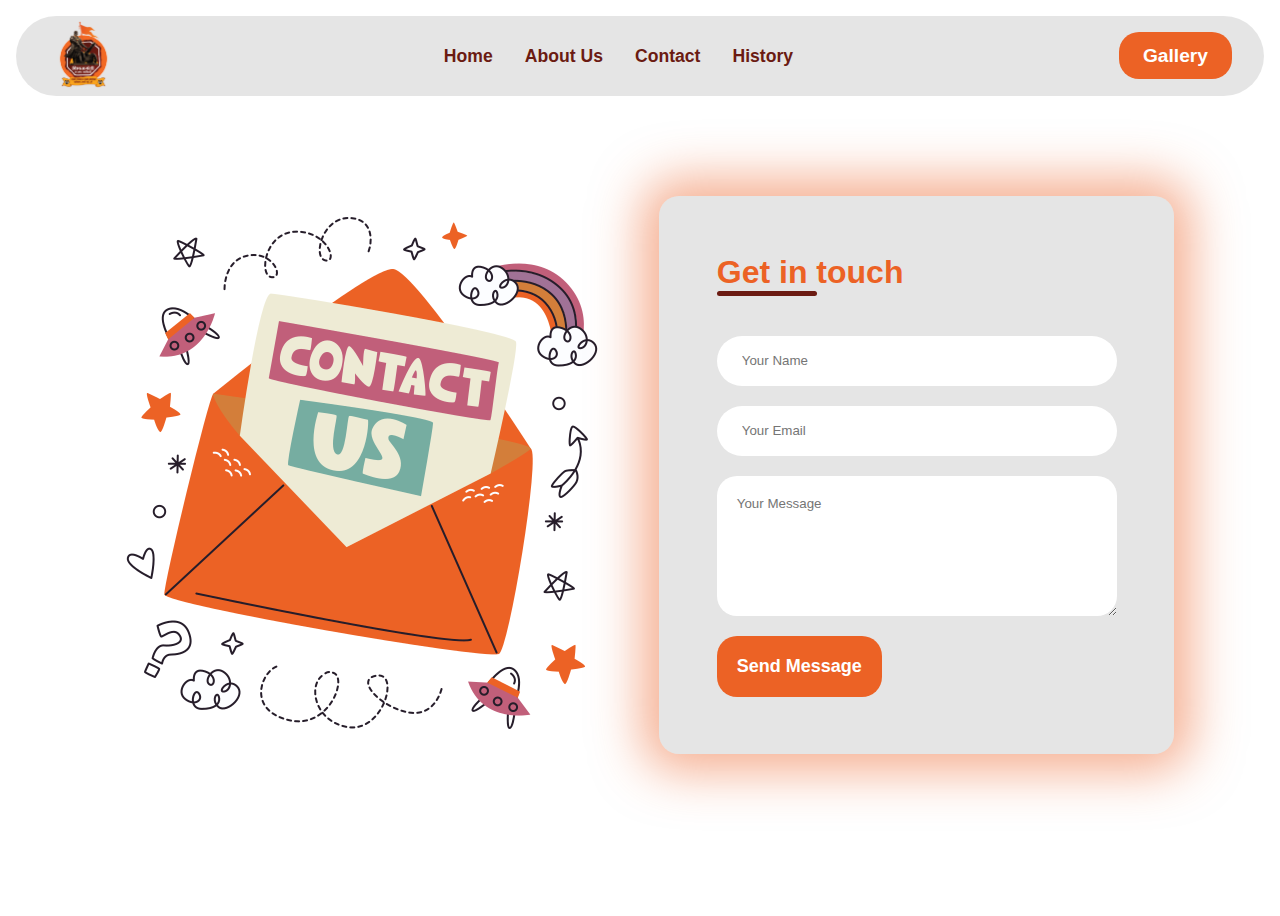
<file: Contact_Us/contact.html>
<!DOCTYPE html>
<html lang="en">

<head>

    <meta charset="UTF-8">
    <meta name="viewport" content="width=device-width, initial-scale=1.0">
    <meta name="description" content="Your website description goes here.">
    <meta name="keywords" content="keywords, separated, by, commas">
    <meta name="author" content="Your Name">
    <meta name="robots" content="index, follow">

    <!-- Favicon -->
    <link rel="icon" href="/Assets/Universal_Images/Favicon.png" type="image/png">


    <!-- Open Graph Meta Tags (for social media sharing) -->
    <meta property="og:title" content="Your Website Title">
    <meta property="og:description" content="Your website description goes here.">
    <meta property="og:image" content="url_to_image">
    <meta property="og:url" content="your_website_url">
    <meta property="og:type" content="website">

    <!-- Twitter Card Meta Tags (for Twitter sharing) -->
    <meta name="twitter:card" content="summary_large_image">
    <meta name="twitter:title" content="Your Website Title">
    <meta name="twitter:description" content="Your website description goes here.">
    <meta name="twitter:image" content="url_to_image">

    <!-- styles -->
    <link rel="stylesheet" href="https://cdnjs.cloudflare.com/ajax/libs/font-awesome/6.5.1/css/all.min.css"
        integrity="sha512-DTOQO9RWCH3ppGqcWaEA1BIZOC6xxalwEsw9c2QQeAIftl+Vegovlnee1c9QX4TctnWMn13TZye+giMm8e2LwA=="
        crossorigin="anonymous" referrerpolicy="no-referrer" />
    <link rel="stylesheet" href="/Universal_Styles/navbar.css">
    <link rel="stylesheet" href="Contact_us.css">
    <link rel="stylesheet" href="https://cdn.jsdelivr.net/npm/bootstrap@4.1.3/dist/css/bootstrap.min.css"
        integrity="sha384-MCw98/SFnGE8fJT3GXwEOngsV7Zt27NXFoaoApmYm81iuXoPkFOJwJ8ERdknLPMO" crossorigin="anonymous">

    <!-- title -->
    <title>Shiv Jayanti Utsav Samiti</title>
</head>

<body>
    <header>
        <div class="navbar_local">
            <div class="logo"><a href="/Home_Page/index.html"><img src="/Assets/Universal_Images/Favicon.png"
                        alt="Loading"></a>
            </div>
            <div class="menu_list">
                <ul class="links">
                    <li><a href="/Home_Page/index.html">Home</a></li>
                    <li><a href="/About_Us/aboutus.html">About Us</a></li>
                    <li><a href="/Contact_Us/contact.html">Contact</a></li>
                    <li><a href="/History_Page/history.html">History</a></li>
                </ul>
            </div>
            <div class="action_btn_gallery">
                <a class="action_btn" href="/Gallery_Page/gallery.html">Gallery</a>
            </div>
            <div class="toggle_btn">
                <i class="fa-solid fa-bars"></i>
            </div>
        </div>
        <div class="dropdown_menu">
            <ul>
            <li><a href="/Home_Page/index.html">Home</a></li>
            <li><a href="/About_Us/aboutus.html">About Us</a></li>
            <li><a href="/Contact_Us/contact.html">Contact</a></li>
            <li><a href="/History_Page/history.html">History</a></li>
            <li> <a href="/Gallery_Page/gallery.html" class="action_btn">Gallery</a></li>
        </ul>
        </div>
    </header>
    <!-- Navigation script -->
    <script>
        const toggleBtn = document.querySelector('.toggle_btn')
        const toggleBtnIcon = document.querySelector('.toggle_btn i')
        const dropDownMenu = document.querySelector('.dropdown_menu')

        toggleBtn.onclick = function () {
            dropDownMenu.classList.toggle('open')
            const isOpen = dropDownMenu.classList.contains('open')

            toggleBtnIcon.classList = isOpen
                ? 'fa-solid fa-bars'
                : 'fa-solid fa-xmark'
        }

    </script>

    <!-- Body Content -->
    
    <div class="contact_block">
        <div class="contact_block_left">
            <img src="/Contact_Us/Contact_images/communications.png" class="contact_block_left_image" >
        </div>
        
            <form action="https://api.web3forms.com/submit" method="POST" class="contact_block_right">
                <div class="contact_block_right_heading"> 
                    <h1>Get in touch</h1>
                    <hr>
                </div>
                <input type="hidden" name="access_key" value="1ddfb515-ff5a-4d17-b5b2-39b6f3241bff">
                <input type="text" name="name" placeholder="Your Name" class="contact_input" required>
                <input type="text" name="email" placeholder="Your Email" class="contact_input" required>
                <textarea name="message" placeholder="Your Message" class="contact_input" required></textarea>
                <button type="submit" > Send Message</button>
                </div>
            </form>


        

    </div>



    <!-- bootstrap links -->
    <script src="https://code.jquery.com/jquery-3.3.1.slim.min.js"
        integrity="sha384-q8i/X+965DzO0rT7abK41JStQIAqVgRVzpbzo5smXKp4YfRvH+8abtTE1Pi6jizo" crossorigin="anonymous">
        </script>
    <script src="https://cdn.jsdelivr.net/npm/popper.js@1.14.3/dist/umd/popper.min.js"
        integrity="sha384-ZMP7rVo3mIykV+2+9J3UJ46jBk0WLaUAdn689aCwoqbBJiSnjAK/l8WvCWPIPm49" crossorigin="anonymous">
        </script>
    <script src="https://cdn.jsdelivr.net/npm/bootstrap@4.1.3/dist/js/bootstrap.min.js"
        integrity="sha384-ChfqqxuZUCnJSK3+MXmPNIyE6ZbWh2IMqE241rYiqJxyMiZ6OW/JmZQ5stwEULTy" crossorigin="anonymous">
        </script>


</body>

</html>
</file>
<file: Universal_Styles/navbar.css>
li {
    list-style: none;
}

a {
    text-decoration: none;
    color: #fff;
    font-size: 1rem;
}

/* a:hover {
    color: #ec6225;
} */

/* header */

header {
    background: rgba(1, 1, 1, 0.1);
    position: relative;
    padding: 0 2rem;
    margin: 1rem;
    border-radius: 40px;
}

.logo {
    height: 70px;
    width: 70px;
    overflow: hidden;
}

.logo img {
    height: 100%;
    width: 100%;
    object-fit: cover;
}

.navbar_local {
    width: 100%;
    height: 80px;
    max-width: 1200px;
    margin: 0 auto;
    display: flex;
    align-items: center;
    justify-content: space-between;
}

.navbar_local .logo a {
    font-size: 1.5rem;
    font-weight: bold;
}

.menu_list {
    height: 40px;
}

.navbar_local .links {
    display: flex;
    align-items: center;
    gap: 2rem;
    height: 100%;

}

.navbar_local .links li a {
    color: rgb(107, 27, 18);
    font-weight: 600;
    font-size: 1.1rem;
    text-decoration: none;
}

.navbar_local .links li {
    position: relative;
}


.navbar_local .links li a::before {
    content: '';
    position: absolute;
    bottom: -5px;
    left: 0px;
    width: 0%;
    height: 3px;
    background-color: #ec6225;
    transition: all .2s;
    border-radius: 10px;
}

.navbar_local .links li a:hover a {
    color: #ec6225;
}


.navbar_local .links li a:hover::before {
    width: 100%;
}

.navbar_local .toggle_btn {
    color: #fff;
    font-size: 1.5rem;
    cursor: pointer;
    display: none;
}

.action_btn {
    background-color: #ec6225;
    color: #fff;
    padding: 0.8rem 1.5rem;
    border: none;
    outline: none;
    border-radius: 20px;
    font-size: 1.1rem;
    font-weight: 500;
    cursor: pointer;
    transition: scale 0.2 ease;
    text-decoration: none;
    font-weight: 600;
}

.action_btn_gallery a {
    color: white;
    font-size: 1.2rem;
}

.action_btn:hover{
  

}
.action_btn_gallery:hover {
    scale: 1.05;
    color: #fff;
    a {
        color: white;
        text-decoration: none;
    }
}

.action_btn_gallery:active {
    scale: 0.95;

}


/* dropdown menu */

.dropdown_menu {
    display: none;
    position: absolute;
    margin: 1.5rem;
    right: 2rem;
    top: 60px;
    height: 0px;
    width: 300px;
    background: rgba(1, 1, 1, 0.1);
    backdrop-filter: blur(15px);
    border-radius: 10px;
    overflow: hidden;
    z-index:10000;
}

.dropdown_menu ul li {
    /* background-color: rgb(255, 255, 255); */
}

.dropdown_menu ul li a{
    color: rgb(107, 27, 18);
    font-weight: 600;
    font-size: 1.1rem;
    text-decoration: none;
}

.dropdown_menu.open {
<<<<<<< HEAD
    height: 270px;
=======
    /* height: 255px; */
    height: 0px;
>>>>>>> bc09efc870e964070302f5119ee6b2a9d0f900c9

}

.dropdown_menu ul li {
    padding: 0.7rem;
    display: flex;
    align-items: center;
    justify-content: center;

}



.dropdown_menu .action_btn {
    width: 100%;
    display: flex;
    justify-content: center;
}
.dropdown_menu ul li a:hover{ 
     color: #ec6225; 
}
.dropdown_menu ul li a:hover.action_btn{
    background-color: rgb(107, 27, 18);
   
}



/* responsive design */

@media(max-width: 992px) {
    .navbar_local .links {
        display: none;
    }

    .navbar_local .action_btn {
        display: none;
    }

    .navbar_local .toggle_btn {
        display: block;
    }

    .dropdown_menu {
        
        display: block;
    }

    .header {
        margin: 0.5rem;
    }
}


@media(max-width: 576px) {

    .dropdown_menu {
        left: 2rem;
        width: unset;
    }

    .header {
        margin: 0.5rem;
    }
}
</file>
<file: Contact_Us/Contact_us.css>
*{
    margin: 0;
    padding: 0;
    box-sizing: border-box;
    font-family: sans-serif;
}




body{
    
    height: 100vh;
    /* background-color: linear-gradient(#ec6225 ,#f8f8f8 ); */
    /* background: linear-gradient(to left top ,#ec9c25 ,#f8f8f8 ); */
        /* background: linear-gradient(to left top, 
        #ec9c25,
        #f0a53d,
        #f4b154,
        #f8bb6c,
        #fbc485,
        #ffcd9d,
        #ffd7b5,
        #ffe1cc,
        #ffebe4,
        #fef5fc,
        #f8f8f8,
        #f0f0f0,
        #e8e8e8,
        #e0e0e0,
        #d8d8d8,
        #d0d0d0,
        #c8c8c8
    ); */
}

/* style for main contact block */
.contact_block{
    height: 70vh;
    margin: 5%;
    display: flex;
    flex-direction: row;
    align-items: center ;
    justify-content: space-evenly;
}

/* style for form element */

.contact_block_right{
    background-color: rgb(1,1,1,0.1);
    backdrop-filter: blur;
    padding: 5%;
    border-radius: 20px;
    display: flex;
    flex-direction: column;
    align-items: start;
    gap: 20px;

    /* Glow effect */
    -webkit-box-shadow:0px 0px 50px 17px rgba(236,97,37,0.51);
-moz-box-shadow: 0px 0px 50px 17px rgba(236,97,37,0.51);
box-shadow: 0px 0px 50px 17px rgba(236,97,37,0.51);

}

.contact_block_right_heading h1{
    font-weight: 600;
    font-family: 'Gill Sans', 'Gill Sans MT', Calibri, 'Trebuchet MS', sans-serif;
    /* margin-bottom: 2px; */
    
    size: 40px;
    color: #ec6225;
}

.contact_block_right_heading hr{
    border: none;
    width: 100px;
    height: 5px;
    background-color: rgb(107, 27, 18) ;
    border-radius: 10px;
    margin-bottom: 20px;
}

/* styles for contact fields */

.contact_input{
    width: 400px;
    height: 50px;
    border: none;
    outline: none;
    padding-left: 25px;
    font-weight: 500;
    border-radius: 50px;
    
}

.contact_input:focus{
    
    border: 2px solid #ec6225;
}

.contact_block_right textarea{
    height: 140px;
    padding: 20px;
    border-radius: 20px;



}

.contact_block_right button{
    display: flex;
    align-items: center;
    padding: 20px;
    font-size: 18px;
    border: none;
    border-radius: 20px;
    color: #fff;
    background-color: #ec6225;
    font-weight: 600;
}

.contact_block_left_image{
    height: 100%;
    width: 100%;
}














/* Phone View */

@media(max-width: 800px){


.contact_block_left{
    /* display: none; */
    width: 90%;
    margin-top: 500px;

}


.contact_block_right{
    width: 90%;
    margin-top: 100px;
}

.contact_input{
    width: 100%;
}

.contact_block_right button{
    display: flex;
    align-items: center;
    padding: 15px;
    font-size: 14px;
    border: none;
    border-radius: 20px;
    color: #fff;
    background-color: #ec6225;
    font-weight: 600;
}


.contact_block{
    display: flex;
    flex-direction: column;
    /* justify-content: space-evenly; */

}
}
</file>
